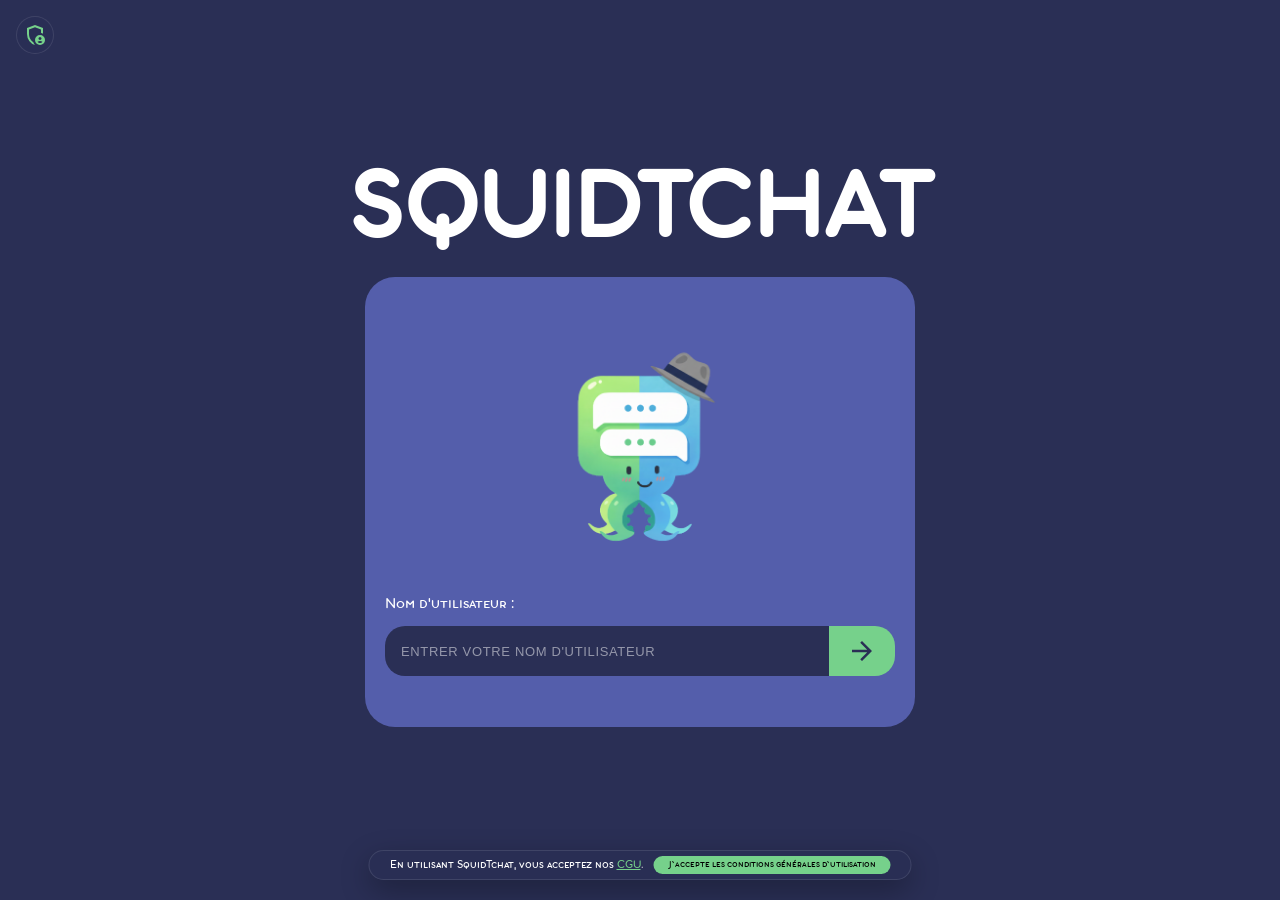
<file: SquidFrontend/index.html>
<!DOCTYPE html>
<html lang="fr">
<head>
    <meta charset="UTF-8">
    <meta name="viewport" content="width=device-width, initial-scale=1.0">
    <title>SquidTchat</title>
    <link rel="stylesheet" href="css/style.css">
</head>
<body>

    <a href="admin/admin.html" class="btn-admin"><img src="img/Boutons/admin_button.svg" alt=""></a>
    <div class="container">
        
        <h1 class="Titre">SquidTchat</h1>
        
        <div class="login">
            <img src="img/favicon.png" alt="Logo">
            <p>Nom d'utilisateur :</p>
            
            <div class="ligne">
                <input type="text" class="pseudo" placeholder="Entrer votre nom d'utilisateur">
                <a href="pages/forum.html">
                    <button class="btn">
                        <img src="img/Boutons/arrow_right_button.svg" alt="Fleches">
                    </button>
                </a>
            </div>

            <p class="erreur"></p>
        </div>

    </div>

    <div id="cgu-banner" class="cgu-banner">
        <p>En utilisant SquidTchat, vous acceptez nos <a href="pages/cgu.html" target="_blank">CGU</a>.</p>
        <button onclick="acceptCGU()">J’accepte les conditions générales d’utilisation</button>
    </div>

    <script src="javascript/index.js"></script>
</body>
</html>
</file>
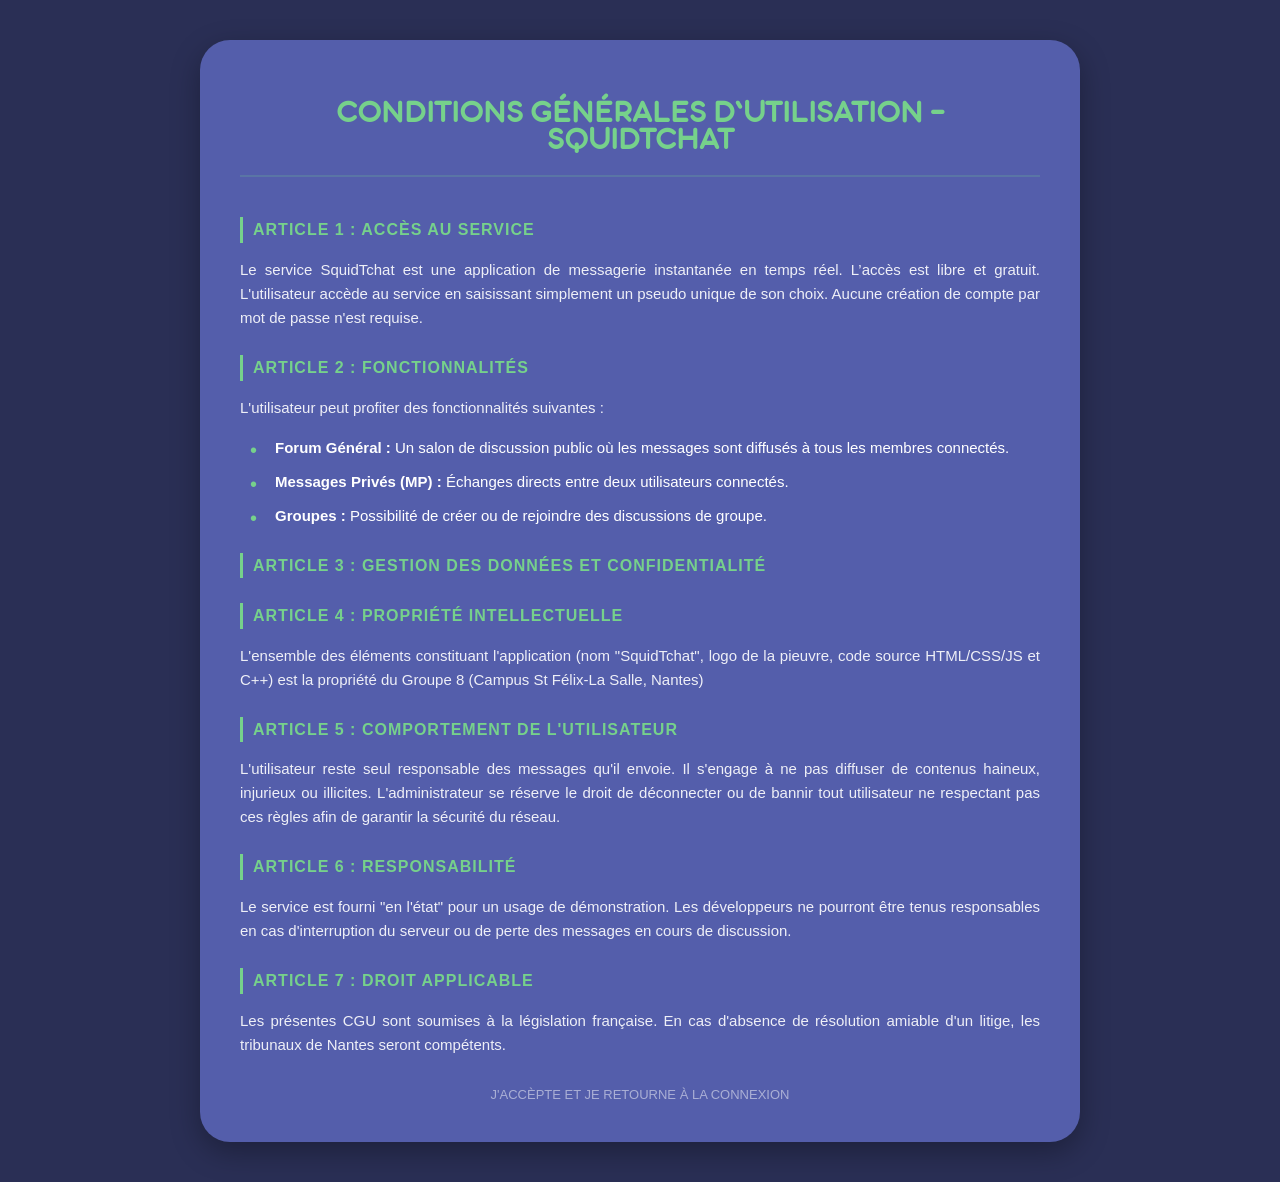
<file: SquidFrontend/pages/cgu.html>
<!DOCTYPE html>
<html lang="fr">
<head>
    <meta charset="UTF-8">
    <meta name="viewport" content="width=device-width, initial-scale=1.0">
    <title>SquidTchat | CGU</title>
    <link rel="stylesheet" href="../css/cgu.css">
</head>
<body>
    <div class="container-CGU">
    <h1 class="Titre">CONDITIONS GÉNÉRALES D’UTILISATION - SQUIDTCHAT</h1>

    <section class="section-CGU">
        <h4>ARTICLE 1 : Accès au service</h4>
        <p>Le service SquidTchat est une application de messagerie instantanée en temps réel. L’accès est libre et gratuit. 
            L'utilisateur accède au service en saisissant simplement un pseudo unique de son choix. 
            Aucune création de compte par mot de passe n'est requise.
        </p>
    </section>

    <section class="section-CGU">
        <h4>ARTICLE 2 : Fonctionnalités</h4>
        <p>L'utilisateur peut profiter des fonctionnalités suivantes :</p>
        <ul>
            <li><strong>Forum Général :</strong> Un salon de discussion public où les messages sont diffusés à tous les membres connectés.</li>
            <li><strong>Messages Privés (MP) :</strong> Échanges directs entre deux utilisateurs connectés.</li>
            <li><strong>Groupes :</strong> Possibilité de créer ou de rejoindre des discussions de groupe.</li>
        </ul>
    </section>

    <section class="section-CGU">
        <h4>ARTICLE 3 : Gestion des données et Confidentialité</h4>
        <p></p>
    </section>

    <section class="section-CGU">
        <h4>ARTICLE 4 : Propriété intellectuelle</h4>
        <p>L'ensemble des éléments constituant l'application (nom "SquidTchat", logo de la pieuvre, code source HTML/CSS/JS et C++) 
            est la propriété du Groupe 8 (Campus St Félix-La Salle, Nantes)
        </p>
    </section>

    <section class="section-CGU">
        <h4>ARTICLE 5 : Comportement de l'utilisateur</h4>
        <p>L'utilisateur reste seul responsable des messages qu'il envoie. Il s'engage à ne pas diffuser de contenus haineux, 
            injurieux ou illicites. L'administrateur se réserve le droit de déconnecter ou de bannir tout utilisateur ne respectant 
            pas ces règles afin de garantir la sécurité du réseau.
        </p>
    </section>

    <section class="section-CGU">
        <h4>ARTICLE 6 : Responsabilité</h4>
        <p>Le service est fourni "en l'état" pour un usage de démonstration. Les développeurs ne pourront être tenus responsables
            en cas d'interruption du serveur ou de perte des messages en cours de discussion.
        </p>
    </section>

    <section class="section-CGU">
        <h4>ARTICLE 7 : Droit applicable</h4>
        <p>Les présentes CGU sont soumises à la législation française. En cas d'absence de résolution amiable d'un litige, 
            les tribunaux de Nantes seront compétents.
        </p>
    </section>

    <a href="../index.html" onclick="window.close();" class="back-link">
    J'ACCÈPTE ET JE RETOURNE À LA CONNEXION
    </a>
    </div>

</body>
</html>
</file>
<file: SquidFrontend/css/style.css>
/*****************************************************
 * PROJECT : SquidTchat
 * AUTHOR  : W.Sanquer
 * DATE    : 2026
 *****************************************************/

/* ===================================================
    Police d'ecriture
   =================================================== */
@font-face {
    font-family: 'Aristotelica';
    src: url('../font/aristotelica/AristotelicaSmallCaps-Regular.ttf');
}

.login p {
    color: white;
    margin: 0;
    font-family: 'Aristotelica', sans-serif;
}

.login input::placeholder {
    color: rgba(255, 255, 255, 0.5);
    text-transform: uppercase;
    letter-spacing: 0.05em;
    font-size: 13px;
}


/* ===================================================
    Les reglages de la page
   =================================================== */
* {
    margin: 0;
    padding: 0;
    text-decoration: none;
    box-sizing: border-box;
}

body {
    background-color: #2a2f55;
    display: flex;
    justify-content: center;
    align-items: center;
    height: 100vh;
}

/* ===================================================
    Bloc central de la page
   =================================================== */

.container {
    display: flex;
    flex-direction: column;
    align-items: center;
    justify-content: center;
    gap: 20px;
}

.Titre {
    font-family: 'Aristotelica', sans-serif;
    color: white;
    font-size: 100px;
    margin: 0;
    text-transform: uppercase;
}

.login {
    border-radius: 30px;
    background-color: #545eab;
    height: 450px;
    width: 550px;
    display: flex;
    flex-direction: column;
    align-items: flex-start;
    justify-content: center;
    gap: 15px;
    padding: 20px;
}

.login img {
    height: 250px;
    width: auto;
    margin-top: 10px;
    margin-bottom: 10px;
    align-self: center;
}


/* ===================================================
    Barre de saisie (Input et Boutons)
   =================================================== */

.ligne {
    display: flex;
    gap: 0;
    width: 100%;
    border-radius: 20px;
    overflow: hidden;
}

.login input {
    flex: 1;
    background-color: #2a2f55;
    color: white;
    padding: 12px 16px;
    border: none;
    font-size: 14px;
    outline: none;
}

.login button {
    border: none;
    background-color: #76d18b;
    color: #1e2245;
    cursor: pointer;
    display: flex;
    align-items: center;
    justify-content: center;
    padding: 0 18px;
}

.btn img {
    height: 30px;
    width: auto;
}


/* ===================================================
    Message d'alerte
   =================================================== */
.erreur {
    /* !important rend cette règle prioritaire sur toutes les autres. */
    color: #FF6B6B !important;
    font-size: 15px;
    margin-top: 5px;
}

/* ===================================================
    Bannière CGU Subtile
   =================================================== */
.cgu-banner {
    position: fixed;
    bottom: 20px;
    left: 50%;
    transform: translateX(-50%);
    background-color: rgba(42, 47, 85, 0.95); /* Ton bleu foncé avec transparence */
    border: 1px solid rgba(255, 255, 255, 0.1);
    padding: 5px 20px;
    border-radius: 50px;
    display: flex;
    align-items: center;
    gap: 10px;
    z-index: 999;
    box-shadow: 0 10px 30px rgba(0,0,0,0.3);
}

.cgu-banner p {
    color: white;
    font-family: 'Aristotelica', sans-serif;
    font-size: 12px;
    margin: 0;
}

.cgu-banner a {
    color: #76d18b; /* Ton vert */
    text-decoration: underline;
}

.cgu-banner button {
    background-color: #76d18b;
    border: none;
    border-radius: 20px;
    padding: 5px 15px;
    font-family: 'Aristotelica', sans-serif;
    font-size: 10px;
    cursor: pointer;
    transition: transform 0.2s;
}

.cgu-banner button:hover {
    transform: scale(1.05);
}

/* ===================================================
    Bouton Admin
   =================================================== */
.btn-admin {
    position: fixed;
    top: 16px;
    left: 16px;
    width: 38px;
    height: 38px;
    background-color: rgba(42, 47, 85, 0.8);
    border: 1px solid rgba(255, 255, 255, 0.1);
    border-radius: 50%;
    color: rgba(255, 255, 255, 0.4);
    font-size: 18px;
    display: flex;
    align-items: center;
    justify-content: center;
    transition: all 0.2s;
}

.btn-admin:hover {
    background-color: #545eab;
    color: #76d18b;
    border-color: #76d18b;
}
</file>
<file: SquidFrontend/css/cgu.css>
/*****************************************************
 * PROJECT : SquidTchat - CGU
 * AUTHOR  : W.Sanquer
 * DATE    : 2026
 *****************************************************/

@font-face {
    font-family: 'Aristotelica';
    src: url('../font/aristotelica/AristotelicaSmallCaps-Regular.ttf');
}

body {
    background-color: #2a2f55;
    font-family: 'Arial', sans-serif;
    color: white;
    margin: 0;
    padding: 40px 20px;
    display: flex;
    justify-content: center;
}

.container-CGU {
    max-width: 800px;
    width: 100%;
    background-color: #545eab;
    padding: 40px;
    border-radius: 30px;
    box-shadow: 0 10px 30px rgba(0,0,0,0.3);
}

.Titre {
    font-family: 'Aristotelica', sans-serif;
    color: #76d18b; 
    text-align: center;
    font-size: 32px;
    margin-bottom: 40px;
    text-transform: uppercase;
    border-bottom: 2px solid rgba(118, 209, 139, 0.2);
    padding-bottom: 20px;
}

.section-CGU {
    margin-bottom: 25px;
    line-height: 1.6;
}

.section-CGU h4 {
    font-family: 'Segoe UI', Tahoma, Geneva, Verdana, sans-serif; 
    color: #76d18b;
    font-size: 16px;
    font-weight: bold;
    margin-bottom: 12px;
    text-transform: uppercase;
    letter-spacing: 1px;
    border-left: 3px solid #76d18b;
    padding-left: 10px;
}

.section-CGU p {
    font-size: 15px;
    color: rgba(255, 255, 255, 0.9);
    text-align: justify;
}

.section-CGU ul {
    list-style: none;
    padding-left: 10px;
}

.section-CGU li {
    margin-bottom: 10px;
    padding-left: 25px;
    position: relative;
    font-size: 15px;
}

.section-CGU li::before {
    content: "•";
    color: #76d18b;
    font-size: 20px;
    position: absolute;
    left: 0;
    top: -2px;
}

.back-link {
    display: block;
    text-align: center;
    margin-top: 30px;
    color: rgba(255, 255, 255, 0.5);
    text-decoration: none;
    font-size: 13px;
    transition: 0.3s;
}

.back-link:hover {
    color: #76d18b;
}

::-webkit-scrollbar { width: 8px; }
::-webkit-scrollbar-track { background: #2a2f55; }
::-webkit-scrollbar-thumb { background: #76d18b; border-radius: 10px; }
</file>
